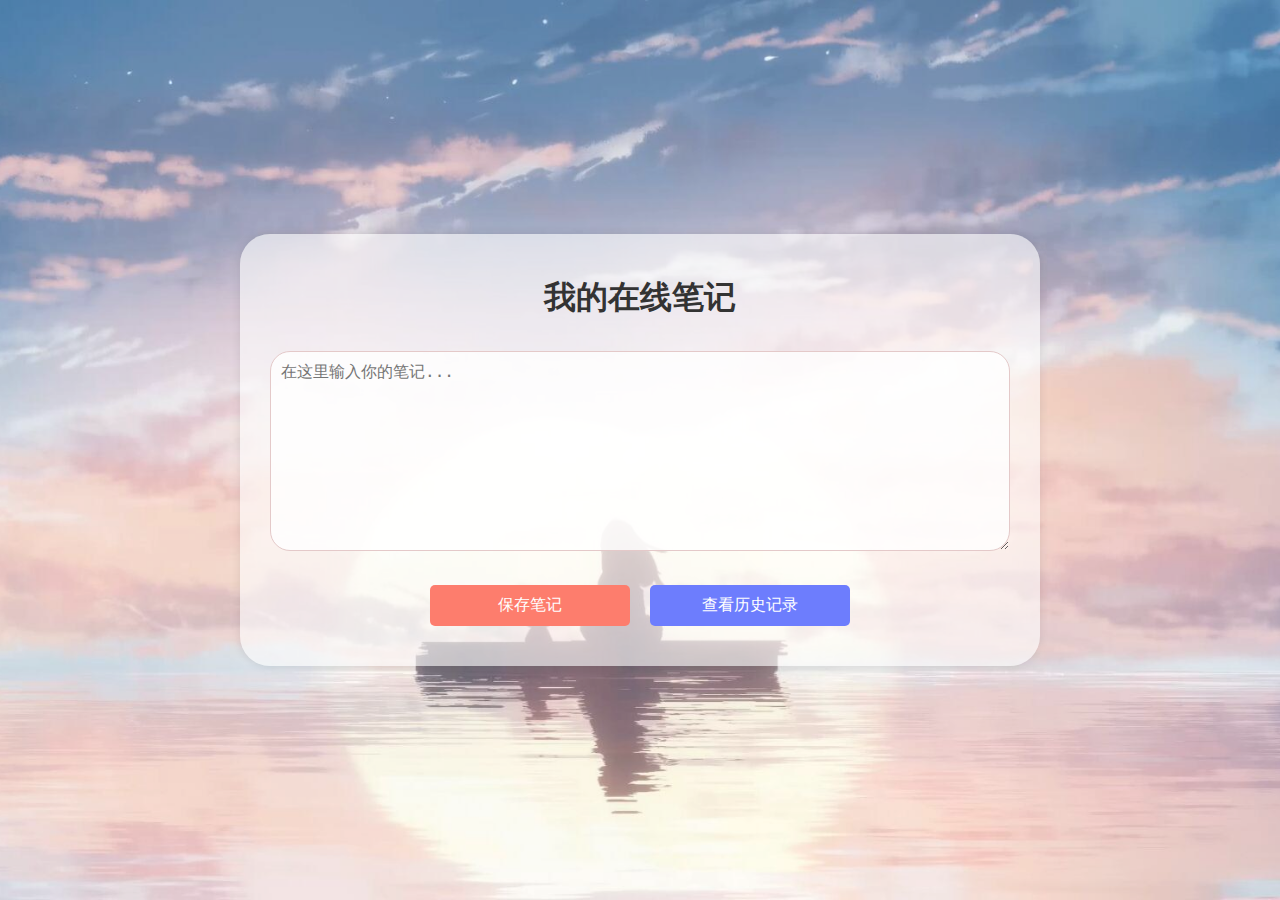
<file: pages/index.html>
<!DOCTYPE html>
<html lang="zh">
<head>
    <meta charset="UTF-8">
    <meta name="viewport" content="width=device-width, initial-scale=1.0">
    <title>在线笔记</title>
    <link rel="stylesheet" href="../asset/css/index.css">
</head>
<body>
    <div class="container">
        <h1>我的在线笔记</h1>
        <textarea id="noteInput" class="note-input" placeholder="在这里输入你的笔记..."></textarea>
        <div class="button-group">
            <button id="saveButton" class="save-btn">保存笔记</button>
            <button id="historyButton" class="history-btn">查看历史记录</button>
        </div>
    </div>
    <script src="../asset/js/index.js"></script>
</body>
</html>
</file>
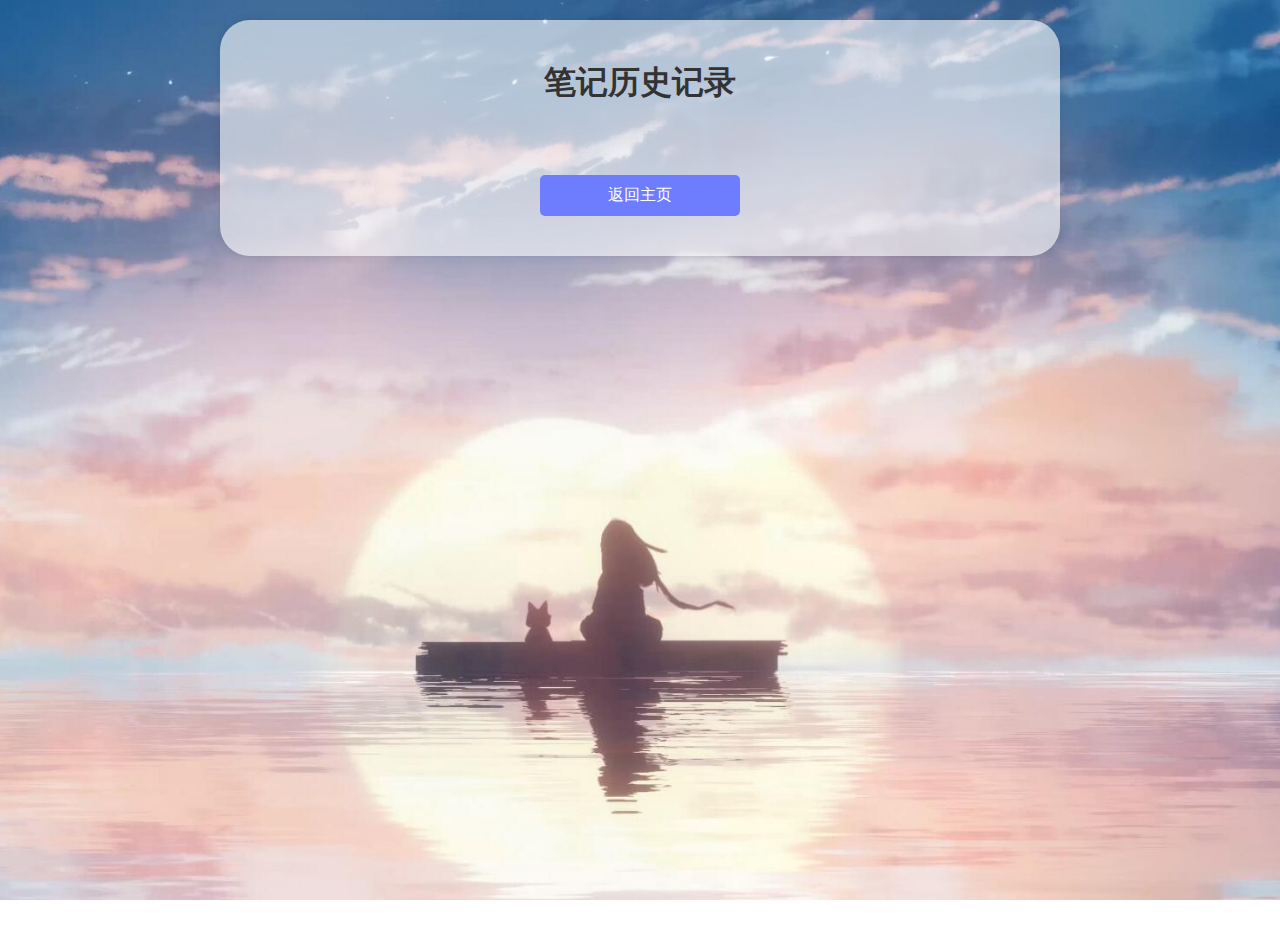
<file: pages/history.html>
<!DOCTYPE html>
<html lang="zh">
<head>
    <meta charset="UTF-8">
    <meta name="viewport" content="width=device-width, initial-scale=1.0">
    <title>笔记历史记录</title>
    <link rel="stylesheet" href="../asset/css/history.css">
</head>
<body>
    <div class="history-container">
        <h1>笔记历史记录</h1>
        <div id="historyList" class="history-list"></div>
        <button id="backButton" class="back-btn">返回主页</button>
    </div>
    <script src="../asset/js/history.js"></script>
</body>
</html>
</file>
<file: asset/css/index.css>
html, body, * {
    box-sizing: border-box;
}

body {
    margin: 0;
    padding: 20px;
    font-family: Arial, sans-serif;
    background-image: url('../images/01.jpg');
    background-size: cover;
    background-position: center;
    background-attachment: fixed;
    min-height: 100vh;
    display: flex;
    justify-content: center;
    align-items: center;
}

body::before {
    content: '';
    position: absolute;
    top: 0;
    left: 0;
    right: 0;
    bottom: 0;
    background-color: rgba(255, 255, 255, 0.2);
    z-index: -1;
}

.container {
    max-width: 800px;
    width: 90%;
    margin: 0 auto;
    background-color: rgba(255, 255, 255, 0.6);
    padding: 20px;
    border-radius: 30px;
    box-shadow: 0 0 10px rgba(0, 0, 0, 0.1);
    position: relative;
    z-index: 1;
}

h1 {
    text-align: center;
    color: #333;
}

.note-input {
    width: calc(100% - 20px);
    min-height: 200px;
    padding: 10px;
    margin: 10px;
    background-color: rgba(255, 255, 255, 0.8);
    border: 1px solid #e4c9c9;
    border-radius: 20px;
    resize: vertical;
    font-size: 16px;
}

.button-group {
    display: flex;
    justify-content: center;
    gap: 20px;
    margin: 20px 0;
}

.save-btn, .history-btn {
    width: 200px;
    padding: 10px 20px;
    color: white;
    border: none;
    border-radius: 5px;
    cursor: pointer;
    font-size: 16px;
    transition: background-color 0.3s;
}

.save-btn {
    background-color: #fd7d6d;
}

.save-btn:hover {
    background-color: #ff6b5b;
}

.history-btn {
    background-color: #6d7dfd;
}

.history-btn:hover {
    background-color: #5b6bff;
}

.saved-notes {
    margin-top: 20px;
}

.note-item {
    background-color: rgba(255, 255, 255, 0.9);
    padding: 15px;
    margin: 10px 0;
    border-radius: 5px;
    border-left: 4px solid #4CAF50;
}

/* 弹窗样式 */
.modal {
    display: none;
    position: fixed;
    top: 0;
    left: 0;
    width: 100%;
    height: 100%;
    background-color: rgba(0, 0, 0, 0.5);
    z-index: 9999;
    justify-content: center;
    align-items: center;
}

.modal-content {
    background-color: white;
    padding: 30px 50px;
    border-radius: 10px;
    text-align: center;
    animation: fadeIn 0.3s;
    box-shadow: 0 0 20px rgba(0, 0, 0, 0.2);
}

.modal-content h2 {
    margin: 0;
    color: #333;
    font-size: 24px;
}

@keyframes fadeIn {
    from {
        opacity: 0;
        transform: translateY(-20px);
    }
    to {
        opacity: 1;
        transform: translateY(0);
    }
}
</file>
<file: asset/css/history.css>
body {
    margin: 0;
    padding: 20px;
    font-family: Arial, sans-serif;
    background-image: url('../images/01.jpg');
    background-size: cover;
    background-position: center;
    background-attachment: fixed;
    min-height: 100vh;
}

.history-container {
    max-width: 800px;
    width: 90%;
    margin: 0 auto;
    background-color: rgba(255, 255, 255, 0.6);
    padding: 20px;
    border-radius: 30px;
    box-shadow: 0 0 10px rgba(0, 0, 0, 0.1);
}

h1 {
    text-align: center;
    color: #333;
    margin-bottom: 30px;
}

.history-list {
    max-height: 70vh;
    overflow-y: auto;
    padding: 10px;
}

.history-item {
    background-color: rgba(255, 255, 255, 0.8);
    padding: 20px;
    margin: 15px 0;
    border-radius: 20px;
    border: 1px solid #e4c9c9;
}

.history-item textarea {
    width: 100%;
    min-height: 100px;
    padding: 0px;
    margin: 10px 0;
    border: 1px solid #e4c9c9;
    border-radius: 8px;
    resize: vertical;
    font-size: 16px;
    background-color: rgba(255, 255, 255, 0.9);
}

.history-item .date {
    color: #666;
    font-size: 14px;
    margin-bottom: 10px;
}

.history-item .button-group {
    display: flex;
    gap: 10px;
    margin-top: 10px;
}

.history-item button {
    padding: 8px 15px;
    border: none;
    border-radius: 5px;
    cursor: pointer;
    font-size: 14px;
    transition: background-color 0.3s;
}

.edit-btn {
    background-color: #6d7dfd;
    color: white;
}

.edit-btn:hover {
    background-color: #5b6bff;
}

.delete-btn {
    background-color: #fd7d6d;
    color: white;
}

.delete-btn:hover {
    background-color: #ff6b5b;
}

.back-btn {
    display: block;
    width: 200px;
    margin: 20px auto;
    padding: 10px 20px;
    background-color: #6d7dfd;
    color: white;
    border: none;
    border-radius: 5px;
    cursor: pointer;
    font-size: 16px;
    transition: background-color 0.3s;
}

.back-btn:hover {
    background-color: #5b6bff;
}
</file>
